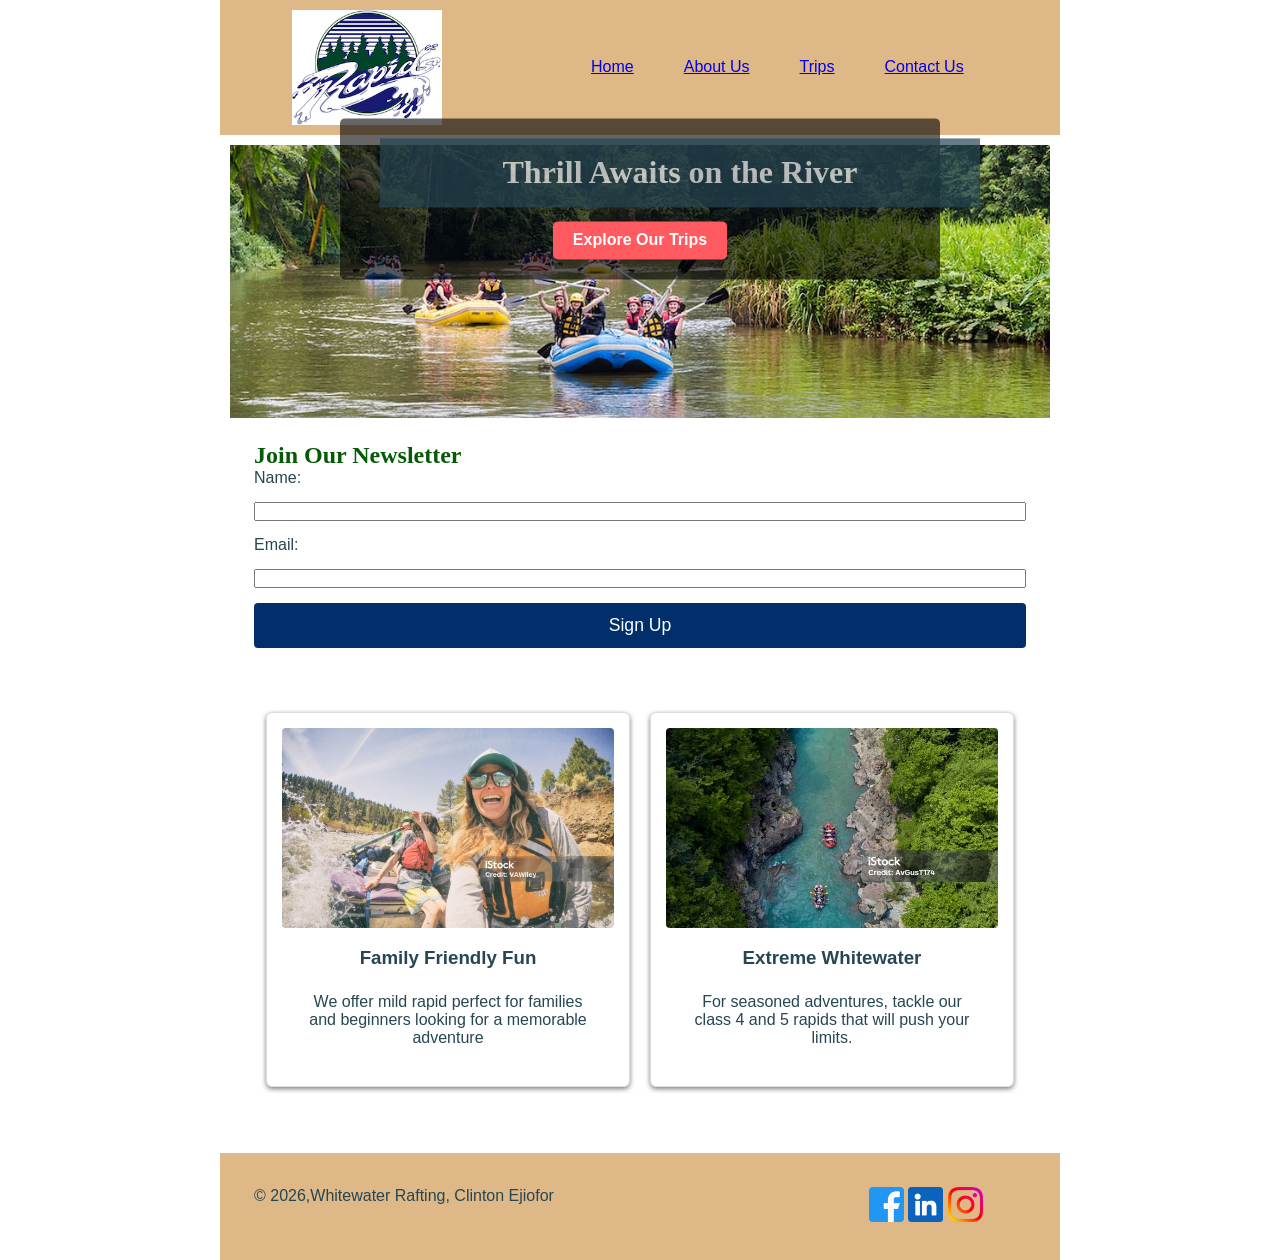
<file: wwr/index.html>
<!DOCTYPE html>
<html lang="en">
<head>
    <meta charset="UTF-8">
    <meta name="viewport" content="width=device-width, initial-scale=1.0">
    <title>White Water Rafting | Home</title>
    <meta name="description" content=" Experience the thrill of white water rafting. Book your next adventure with us today!">
    <meta name="author" content="Clinton Ejiofor">
    <link rel="stylesheet" href="styles/rafting.css">

</head>
<body>
    <header>
        <img src="images/rafting-pic.jpg" alt="Whitewater rafting pic" width="150">
        <nav>
            <ul>
               <li><a href="index.html">Home</a></li> 
                <li><a href="about.html">About Us</a></li> 
                <li><a href="trips.html">Trips</a></li>
               <li><a href="contact.html">Contact Us</a></li>
            </ul>
        </nav>
       

    </header>

    <main>
        <div class="hero">
            <img src="images/hero-image.jpg" alt="Rafting image" width="125">
            <div class="hero-box">
                <h1>Thrill Awaits on the River</h1>
                <a href="trips.html" class="cta-btn">Explore Our Trips</a>
            </div>
        </div>

        <section class="newsletter-section">
            <h2>Join Our Newsletter</h2>
            <form action="#" method="post" class="newsletter-form">
                <label for="username">Name:</label>
                <input type="text" id="username" name="username" required>

                <label for="useremail">Email:</label>
                <input type="email" id="useremail" name="useremail" required>

                <button type="submit">Sign Up</button>
            </form>
        </section>

        <section class="home-grid">
            <div class="grid-card">
                <img src="images/grid1.jpg" alt=" family rafting trip">
                <h3>Family Friendly Fun</h3>
                <p>We offer mild rapid perfect for families and beginners looking for a memorable adventure</p>
            </div>

            <div class="grid-card">
                <img src="images/grig2.jpg" alt="Extreme rapid rafting">
                <h3>Extreme Whitewater</h3>
                <p>For seasoned adventures, tackle our class 4 and 5 rapids that will push your limits.</p>
            </div>
        </section>

    </main>

    <footer>
        <p>&copy; 2026,Whitewater Rafting, Clinton Ejiofor</p>
        <nav class="socialmedia">
            <a href="https://facebook.com">
                <img src="images/facebook-logo.png" alt="facebook image" width="200">
            </a>
            <a href="https://linkedin.com">
                <img src="images/linkedin-logo.png" alt="linkedin image" width="200">
            </a>

           <a href="https://instagram.com">
              <img src="images/instagram-logo.png" alt="instagram image" width="150">
           </a>
        </nav>

    </footer>
    
</body>
</html>
</file>
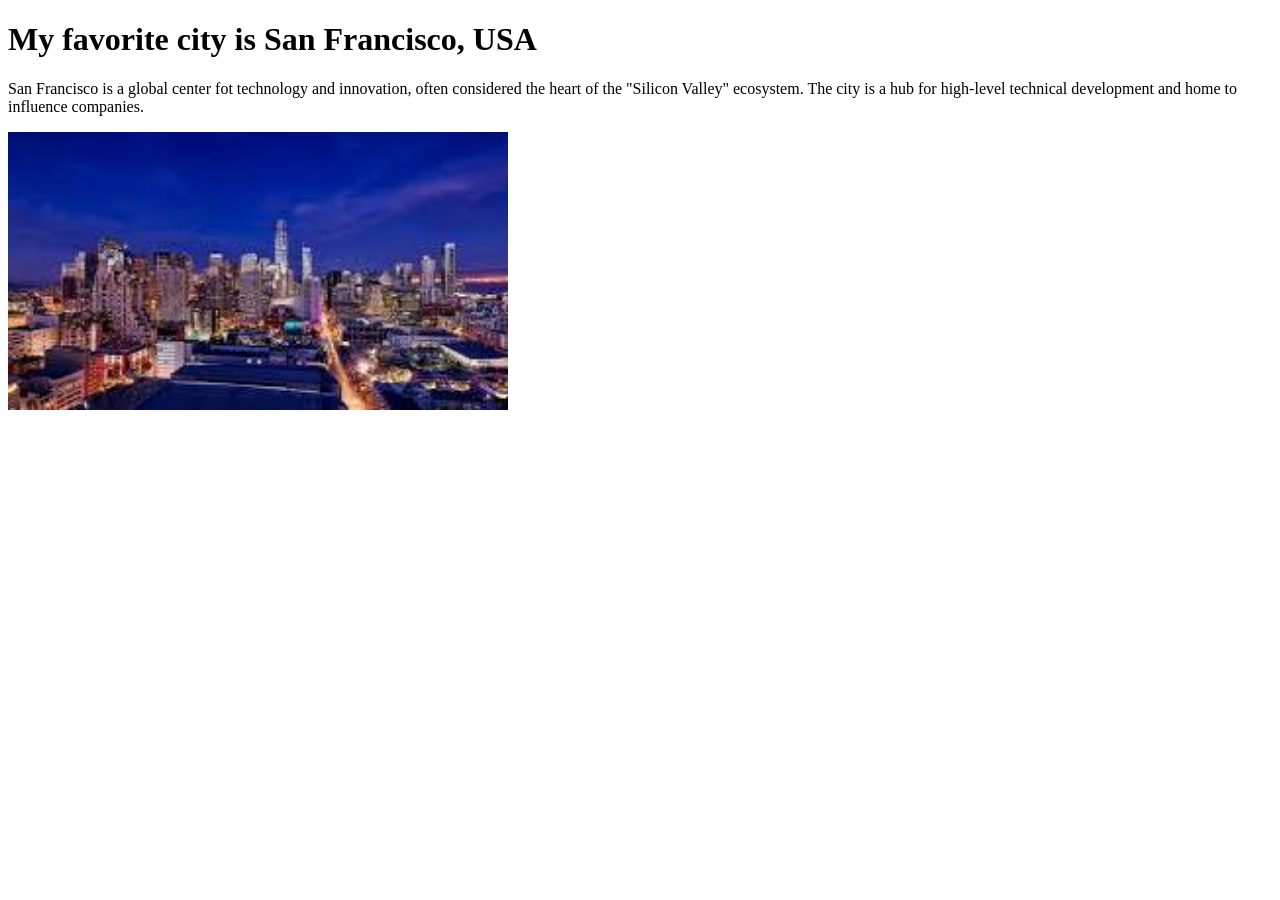
<file: week01/favorite-city.html>
<!DOCTYPE html>
<html lang="en">

<head>
    <meta charset="UTF-8">
    <meta name="viewport" content="width=device-width, initial-scale=1.0">
    <title>My favorite city</title>
</head>

<body>
    <h1>My favorite city is San Francisco, USA</h1>
    <P>San Francisco is a global center fot technology and innovation, often considered the heart of
        the "Silicon Valley" ecosystem. The city is a hub for high-level technical development and
        home to influence companies.</P>
    <img src="san francisco.jpg" alt="san francisco image" width="500">
</body>

</html>
</file>
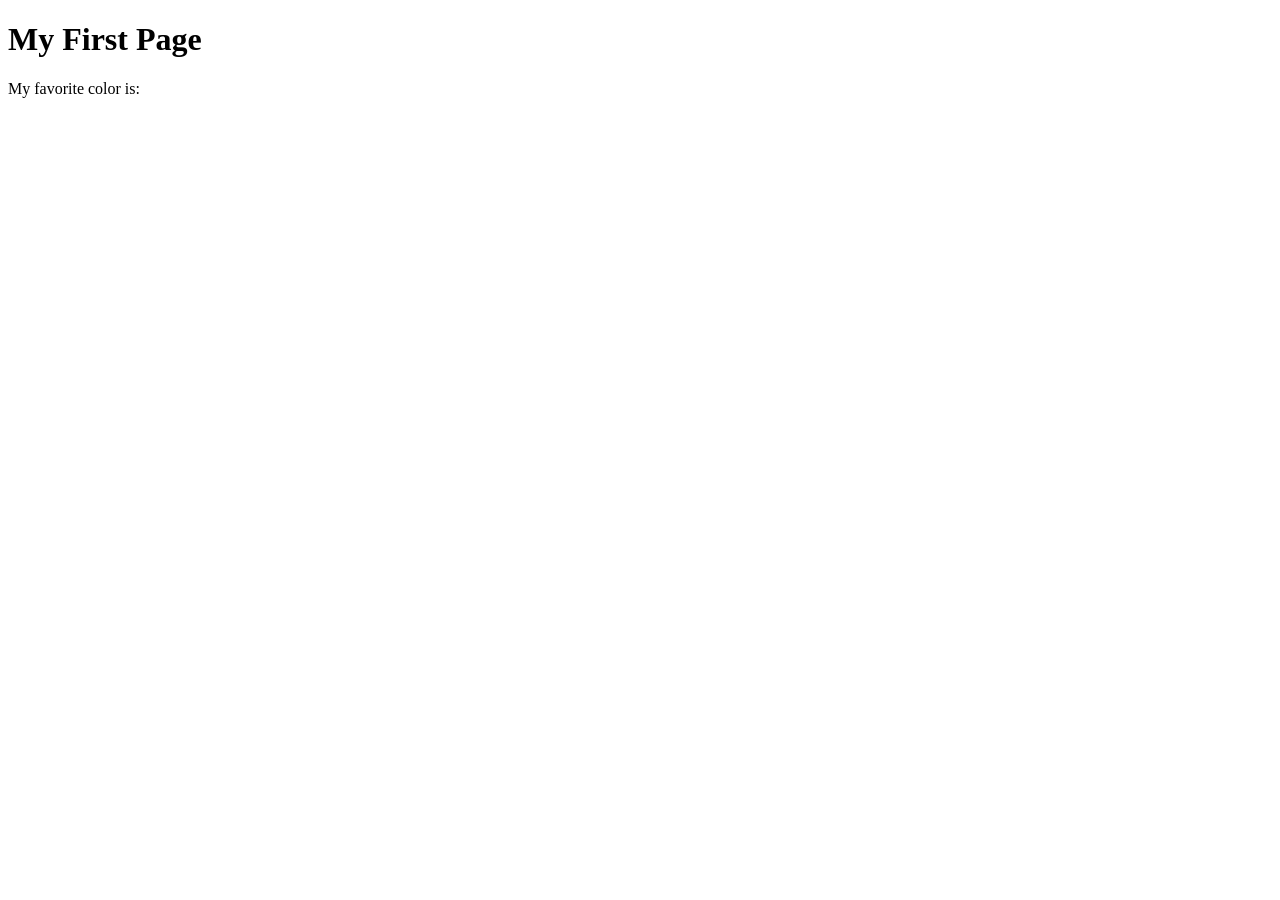
<file: week01/first-page.html>
<!DOCTYPE html>
<html lang="en">
<head>
    <meta charset="UTF-8">
    <meta name="viewport" content="width=device-width, initial-scale=1.0">
    <title>My First Page</title>
</head>
<body>
    <h1>My First Page</h1>
    <p>My favorite color is: </p>
</body>
</html>
</file>
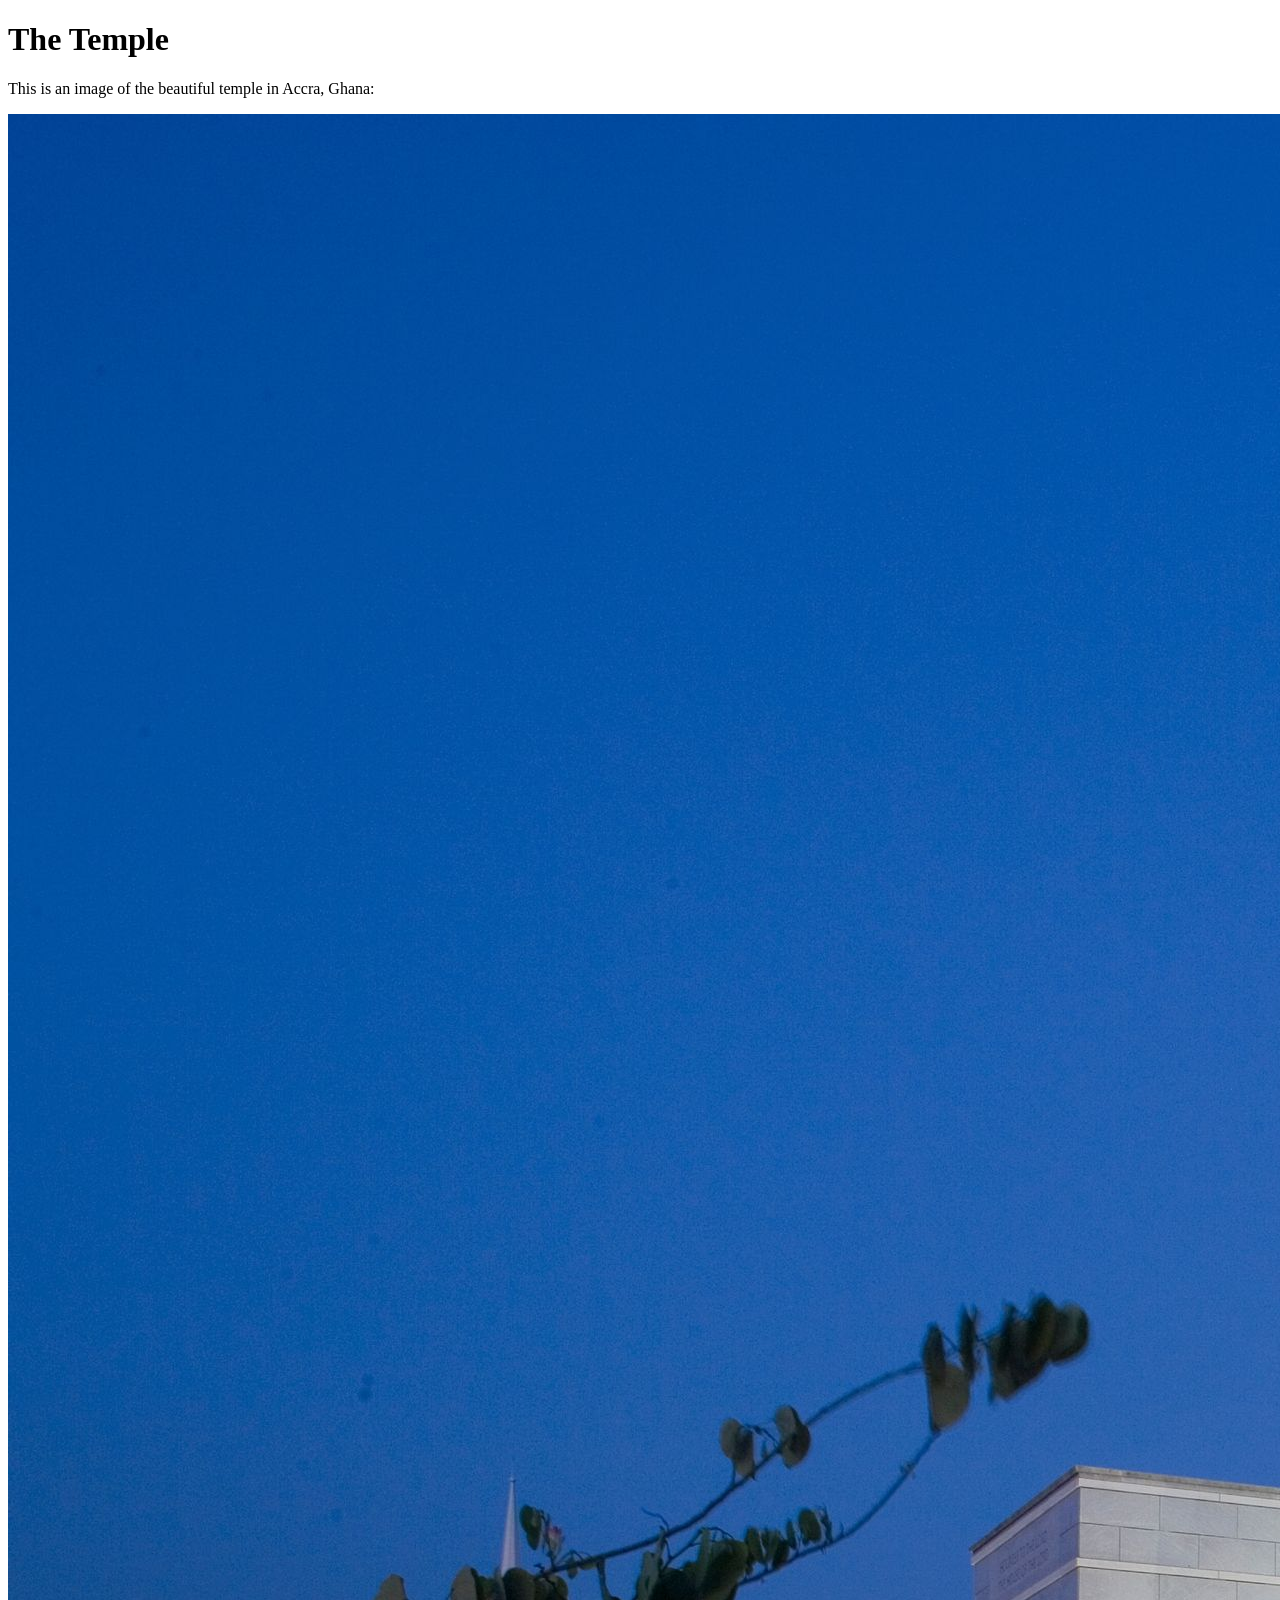
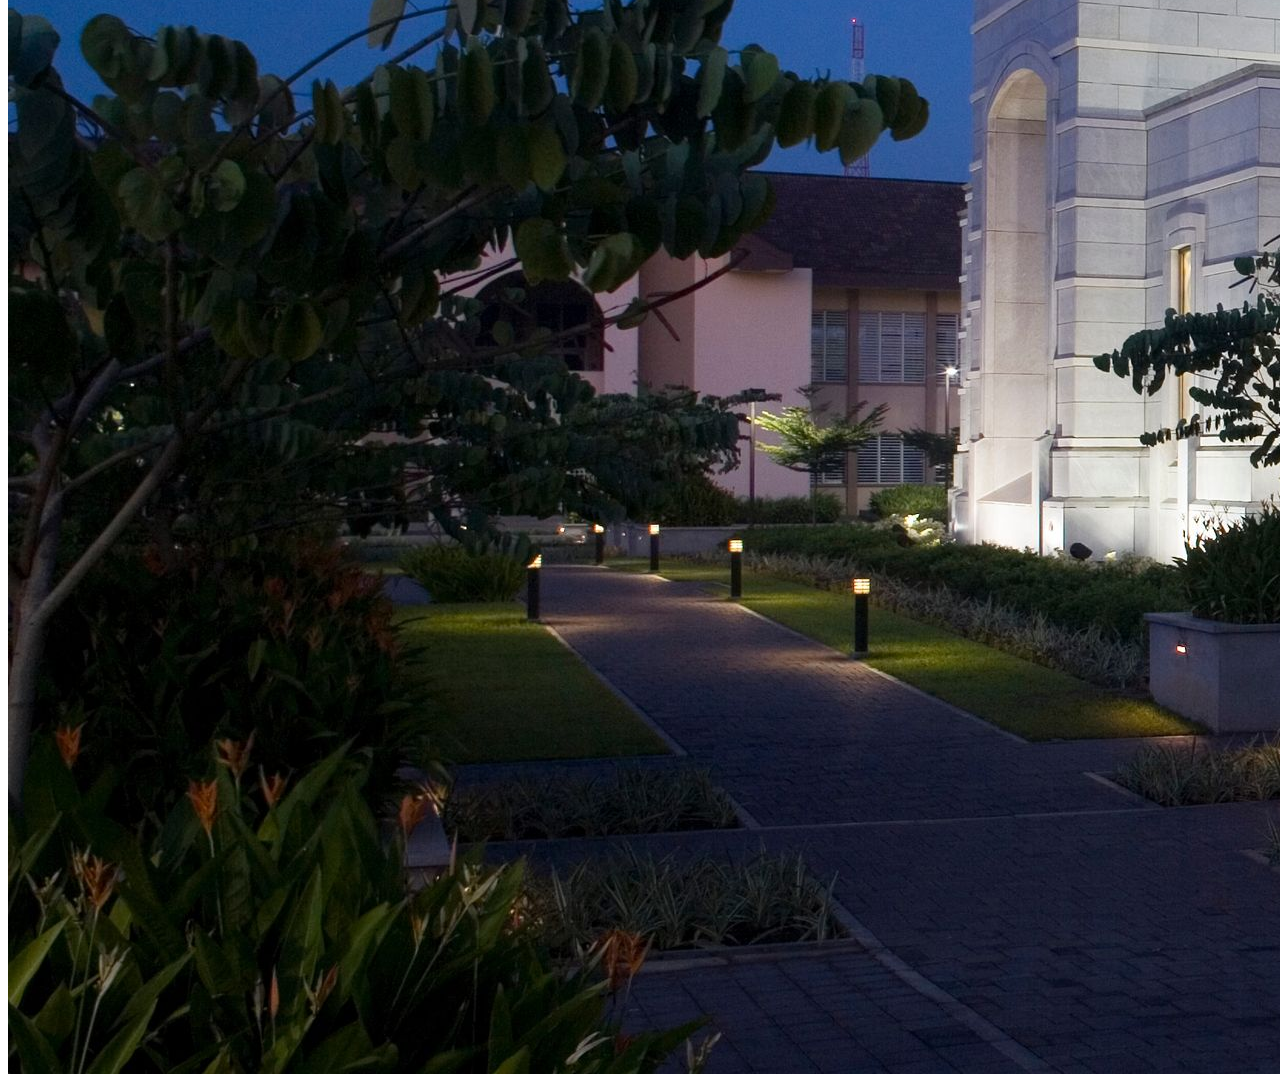
<file: week01/images.html>
<!DOCTYPE html>
<html lang="en">
<head>
    <meta charset="UTF-8">
    <meta name="viewport" content="width=device-width, initial-scale=1.0">
    <title>Temple Image</title>
</head>
<body>
    <h1>The Temple</h1>
    <p>This is an image of the beautiful temple in Accra, Ghana:</p>
    <img src="images/temple-large.jpeg" alt="The Accra Ghana Temple">
    
</body>
</html>
</file>
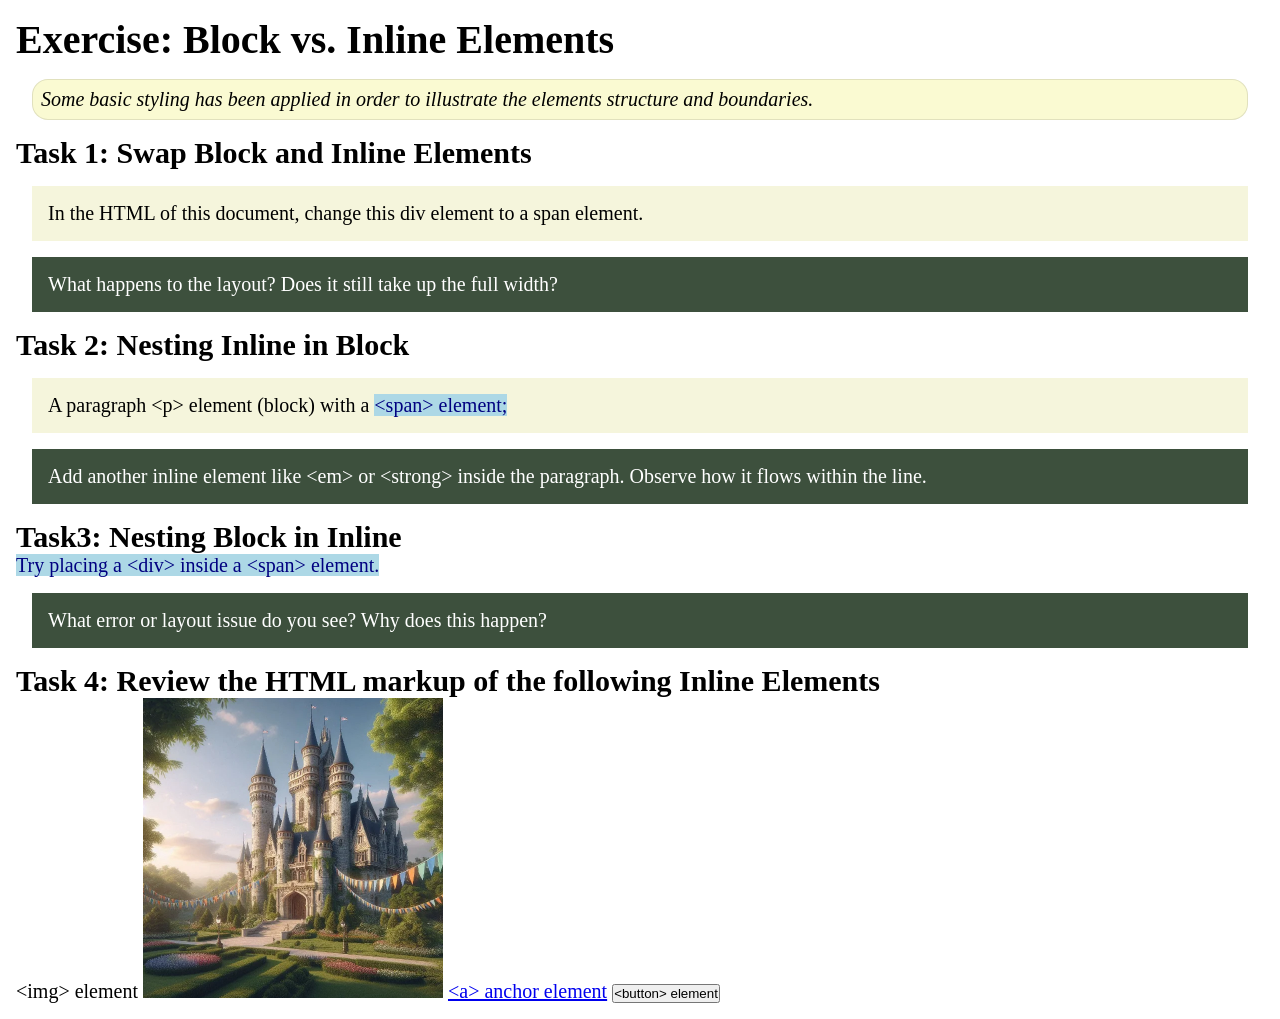
<file: week02/block-vs-inline.html>
<!DOCTYPE html>
<html lang="en">

<head>
    <meta charset="UTF-8">
    <meta name="viewport" content="width=device-width, initial-scale=1.0">
    <title>Exercise: Block vs. Inline Elements</title>
    <link rel="stylesheet" href="styles/block-vs-inline.css">
</head>

<body>
    <main>
        <h1>Exercise: Block vs. Inline Elements</h1>
        <p class="note">Some basic styling has been applied in order to illustrate the elements structure and
            boundaries.</p>

        <h2>Task 1: Swap Block and Inline Elements</h2>
        <div>In the HTML of this document, change this div element to a span element.</div>

        <p class="question">What happens to the layout? Does it still take up the full width?</p>

        <h2>Task 2: Nesting Inline in Block</h2>
        <p>A paragraph &lt;p&gt; element (block) with a <span>&lt;span&gt; element;</span></p>
        <p class="question">Add another inline element like &lt;em&gt; or &lt;strong&gt; inside the paragraph. Observe
            how it flows within the line.</p>

        <h2>Task3: Nesting Block in Inline</h2>
        <span>Try placing a &lt;div&gt; inside a &lt;span&gt; element.</span>
            <p class="question">What error or layout issue do you see? Why does this happen?</p>


            <h2>Task 4: Review the HTML markup of the following Inline Elements</h2>
        &lt;img&gt; element
        <img src="images/castle.webp" alt="placeholder image (images are inline)" width="300" height="300">
        <a href="https://churchofjesuschrist.org">&lt;a&gt; anchor element</a>
        <button type="button">&lt;button&gt; element</button>
    </main>
</body>

</html>
</file>
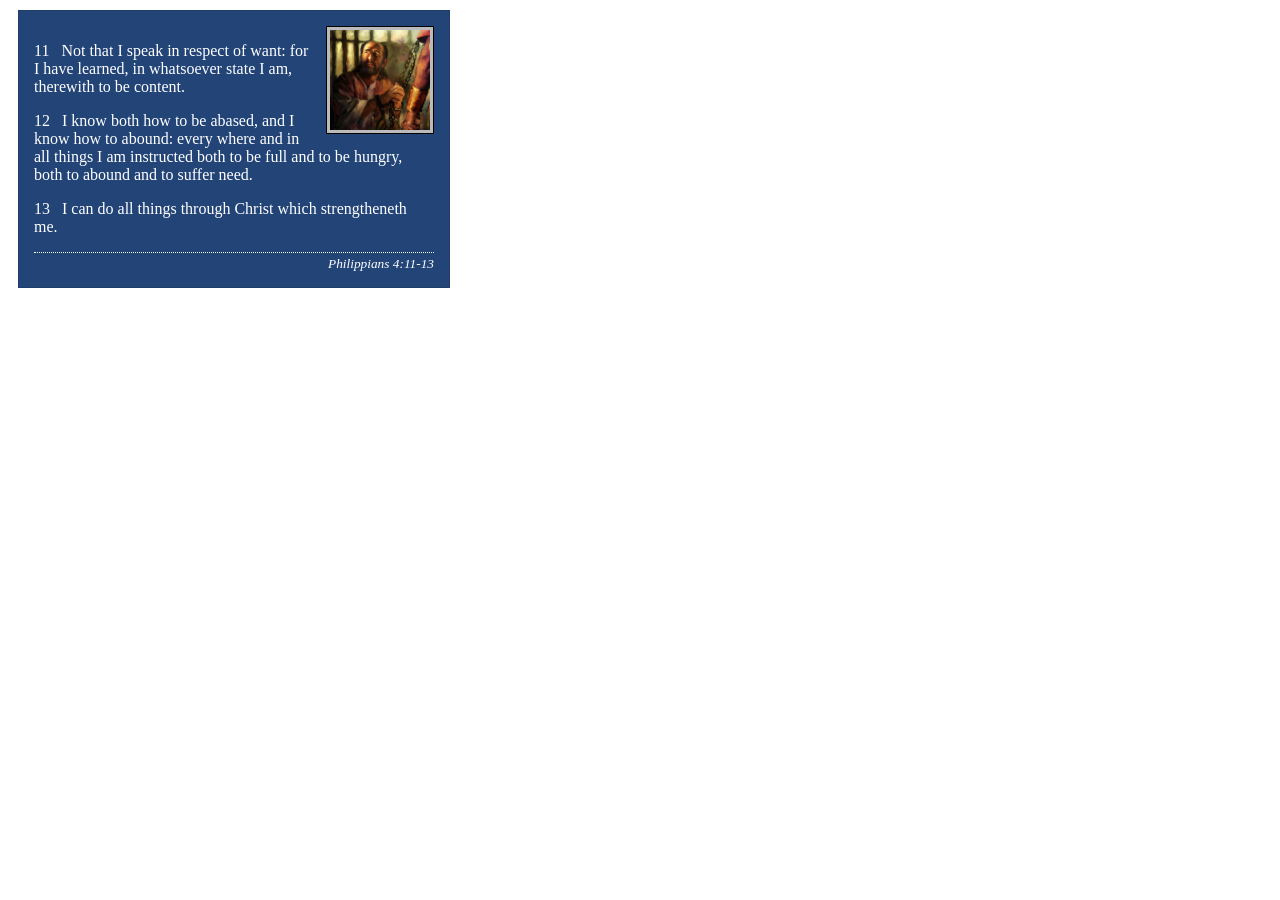
<file: week02/box-model-solution.html>
<!DOCTYPE html>
<html lang="en">
<head>
    <meta charset="UTF-8">
    <meta name="viewport" content="width=device-width, initial-scale=1.0">
    <title>Box Model Activity</title>
    <link rel="stylesheet" href="styles/box-model-solution.css">
</head>
<body>
    <main>
        <div class="callout">
            <img src="images/apostle-paul-imprisoned.webp" alt="Paul the Apostle - Imprisoned in Rome" width="200" height="200">
            <blockquote>
                <p>11 &nbsp; Not that I speak in respect of want: for I have learned, in whatsoever state I am, therewith to be content.</p>
                <p>12 &nbsp; I know both how to be abased, and I know how to abound: every where and in all things I am instructed both to be full and to be hungry, both to abound and to suffer need.</p>
                <p>13 &nbsp; I can do all things through Christ which strengtheneth me.</p>
            </blockquote>
            <cite>Philippians 4:11-13</cite>
        </div>
    </main>
</body>
</html>
</file>
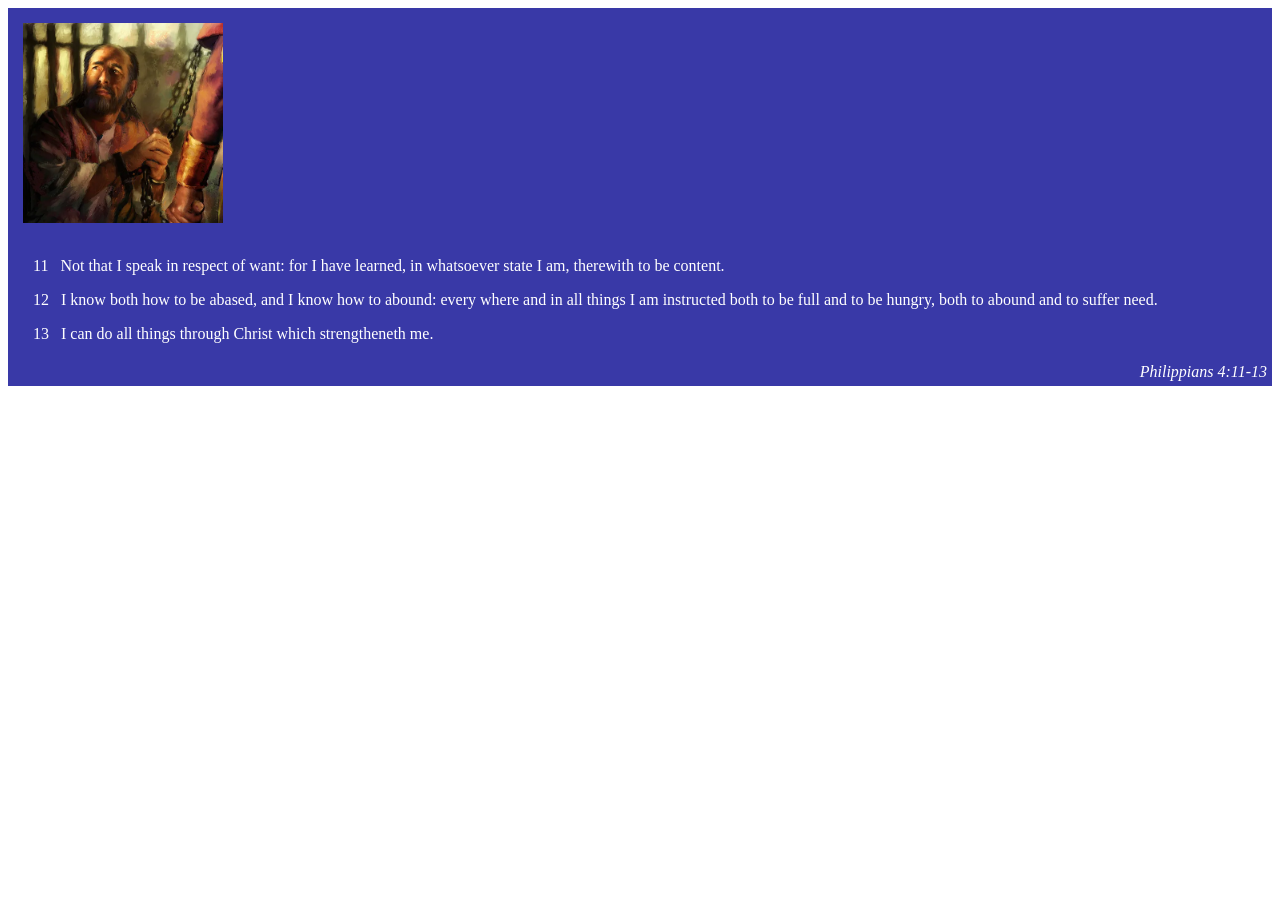
<file: week02/box-model.html>
<!DOCTYPE html>
<html lang="en">

<head>
    <meta charset="UTF-8">
    <meta name="viewport" content="width=device-width, initial-scale=1.0">
    <title>Box Model Activity</title>
    <link rel="stylesheet" href="styles/box-model.css">
</head>

<body>
    <main>
        <div class="callout">
            <img src="images/apostle-paul-imprisoned.webp"
              alt="Paul the Apostle - Imprisoned in Rome" width="200" height="200">
            <blockquote>
                <p>11 &nbsp; Not that I speak in respect of want: for I have learned, in whatsoever
                    state I am, therewith to be content.</p>
                <p>12 &nbsp; I know both how to be abased, and I know how to abound: every where and
                    in all things I am instructed both to be full and to be hungry, both to abound
                    and to suffer need.</p>
                <p>13 &nbsp; I can do all things through Christ which strengtheneth me.</p>
            </blockquote>
            <cite>Philippians 4:11-13</cite>
        </div>
    </main>
</body>

</html>
</file>
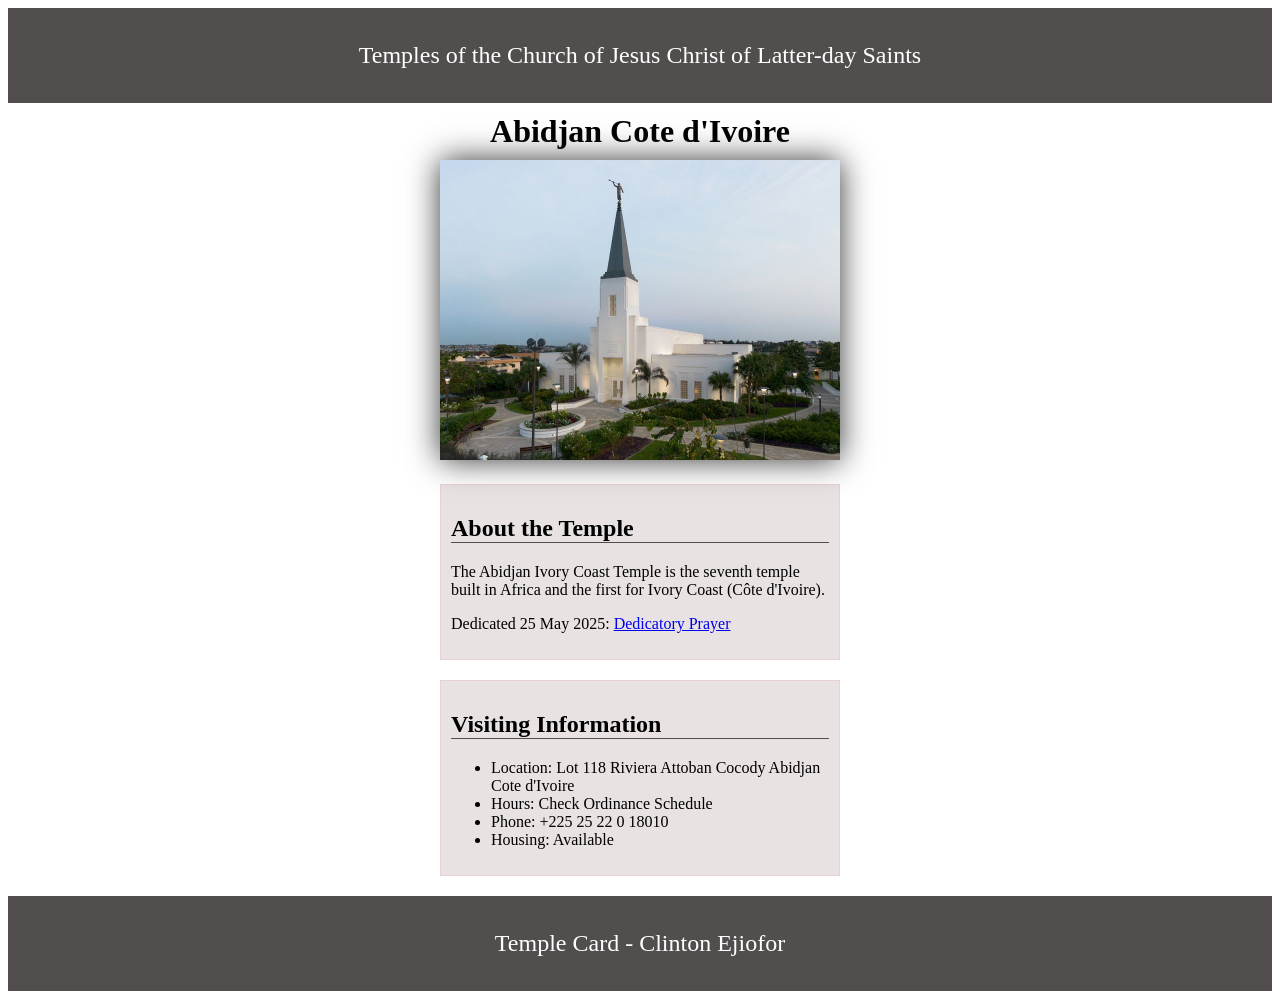
<file: week02/temple.html>
<!DOCTYPE html>
<html lang="en">

<head>
    <meta charset="UTF-8">
    <meta name="viewport" content="width=device-width, initial-scale=1.0">
    <title>Temple Card - Abidjan Cote d'Ivoire</title>
    <link rel="stylesheet" href="styles/temple.css">
</head>

<body>
    <header>
        <p>Temples of the Church of Jesus Christ of Latter-day Saints</p>
    </header>
    <main>
        <h1>Abidjan Cote d'Ivoire</h1>
        <picture>
            <img src="images/abidjan-ivory-coast.jpeg" alt="Abidjan Cote d'Ivoire Temple">
        </picture>
        <section>
            <h2>About the Temple</h2>
            <p>The Abidjan Ivory Coast Temple is the seventh temple built in Africa and the first
                for Ivory Coast (Côte
                d'Ivoire).</p>
            <p>Dedicated 25 May 2025: <a
                  href="https://www.churchofjesuschrist.org/temples/dedicatory-prayer/abidjan-ivory-coast-temple/2025-05-25?lang=eng"
                  target="_blank" rel="noopener noreferrer">Dedicatory Prayer</a></p>
        </section>
        <section>
            <h2>Visiting Information</h2>
            <ul>
                <li>Location: Lot 118 Riviera Attoban Cocody Abidjan Cote d'Ivoire</li>
                <li>Hours: Check Ordinance Schedule</li>
                <li>Phone: +225 25 22 0 18010</li>
                <li>Housing: Available</li>
            </ul>
        </section>
    </main>
    <footer>
        <p>Temple Card - Clinton Ejiofor</p>
    </footer>
</body>

</html>
</file>
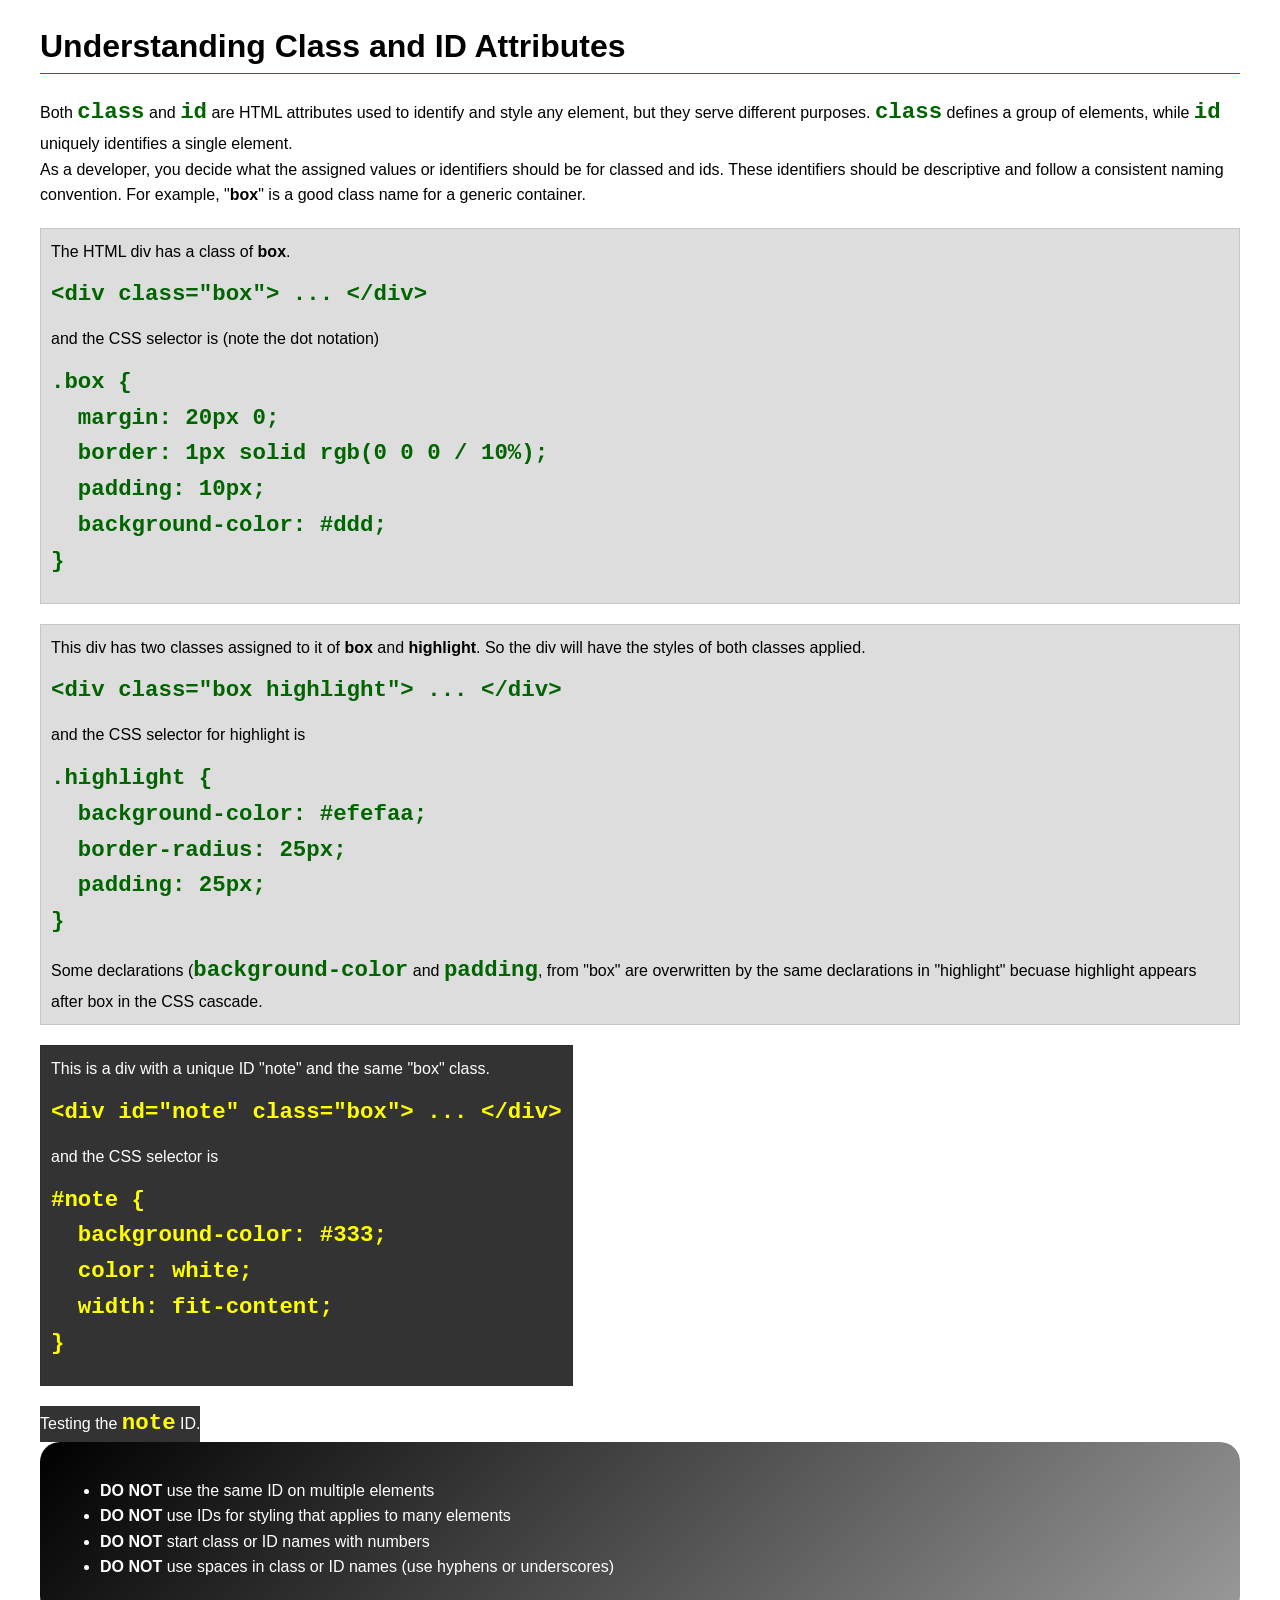
<file: week03/class-and-id.html>
<!DOCTYPE html>
<html lang="en">

<head>
    <meta charset="UTF-8">
    <meta name="viewport" content="width=device-width, initial-scale=1.0">
    <title>Class vs ID Attributes</title>
    <link rel="stylesheet" href="styles/class-and-id.css">
</head>

<body>
    <h1>Understanding Class and ID Attributes</h1>
    <p>Both <code>class</code> and <code>id</code> are HTML attributes used to identify and style
        any element, but they
        serve different purposes. <code>class</code> defines a group of elements, while
        <code>id</code> uniquely
        identifies a single element.</p>
    <p>As a developer, you decide what the assigned values or identifiers should be for classed and
        ids. These
        identifiers should be
        descriptive and follow a consistent naming convention. For example, "<strong>box</strong>"
        is a good class name
        for a generic container.</p>
    <div class="box">
        <p>The HTML div has a class of <strong>box</strong>.</p>
        <pre><code class="html">&lt;div class="box"&gt; ... &lt;/div&gt;</code></pre>
        and the CSS selector is (note the dot notation)
        <pre><code class="css">.box {
  margin: 20px 0;
  border: 1px solid rgb(0 0 0 / 10%);
  padding: 10px;
  background-color: #ddd; 
}</code></pre>
    </div>

    <div class="box">
        <p>This div has two classes assigned to it of <strong>box</strong> and
            <strong>highlight</strong>. So the div
            will have the styles of both classes applied.</p>
        <pre><code class="html">&lt;div class="box highlight"&gt; ... &lt;/div&gt;</code></pre>
        and the CSS selector for highlight is
        <pre><code class="css">.highlight {
  background-color: #efefaa;
  border-radius: 25px;
  padding: 25px;
}</code></pre>
        <p>Some declarations (<code>background-color</code> and <code>padding</code>, from "box" are
            overwritten by the same declarations in "highlight" becuase highlight appears after box
            in the CSS cascade.</p>
    </div>

    <div id="note" class="box">
        <p>This is a div with a unique ID "note" and the same "box" class.</p>
        <pre><code class="html">&lt;div id="note" class="box"&gt; ... &lt;/div&gt;</code></pre>
        and the CSS selector is
        <pre><code class="css">#note {
  background-color: #333;
  color: white;
  width: fit-content;
}</code></pre>
    </div>

    <div id="note">
        <p>Testing the <code>note</code> ID.</p>
    </div>

    <section id="best-practice">
        <ul>
            <li><strong>DO NOT</strong> use the same ID on multiple elements</li>
            <li><strong>DO NOT</strong> use IDs for styling that applies to many elements</li>
            <li><strong>DO NOT</strong> start class or ID names with numbers</li>
            <li><strong>DO NOT</strong> use spaces in class or ID names (use hyphens or underscores)
            </li>
        </ul>
    </section>


</body>

</html>
</file>
<file: wwr/styles/rafting.css>
*{
    margin: 0;
    padding: 0;
    box-sizing: border-box;
}

:root {
    --primary-color: #055a05;
    --secondary-color: #f4a261;
    --accent1-color: #264653;
    --accent2-color: #1e1d1a;
    --heading-font: "Times New Roman", "Georgia", serif;
    --body-font:Arial, Helvectica, sans-serif
}

body{
    font-family: var(--body-font);
    color: var(--accent1-color);
}

header, main, footer {
    width: 840px;
    margin: 0px auto;
    padding: 10px;
}
header {
    display: flex; 
    justify-content: space-around;
    align-items: center;
    background-color: burlywood;
    
}
nav ul {
    display: flex;
    gap: 50px;
    list-style: none;
    
}

h1, h2 {
    font-family: var(--heading-font);
    color: var(--primary-color);
}

nav, p, section, article {
    margin: 16px;
    padding: 8px;
}

.socialmedia a {
    text-decoration: none;
}

.hero {
    position: relative;
    display: flex;
    flex-direction: column;
}

.hero img {
    display: block;
    width: 100%;
    height: auto;
}

h1 {
    position: absolute;
    top: 20px;
    width: 100%;
    padding: 16px;
    text-align: center;
    opacity: 0.7;
    background-color: var(--accent1-color);
    color: #fff;
}

.hero article {
    position: absolute;
    position: static;
    background-color: var(--secondary-color); 
    color: var(--accent2-color); 
    padding: 20px;
    margin:20px auto;
    max-width: 800px;
}

.hero article img {
    float: right;
    width: 125px;
}
.history-section {
    display: grid;
    grid-template-columns: 1fr 1fr 1fr;
    align-items: center;
    margin: 30px auto;
    max-width: 840px;
}
.history-center {
    text-align: center;
}
.history-center img {
    width: 100%;
    height: auto;
    display: block;
    margin-top: 10px;
}
.adventure-section {
    max-width: 840px;
    margin: 40px auto;
}
.adventure-section h2 {
    text-align: center;
    margin-bottom: 20px;
}
.adventure-grid {
    display: grid;
    grid-template-columns: repeat(5, 1fr);
    gap: 50px;
}
.adventure-grid figure {
    margin: 0;
    text-align: center;
    padding: 10px;
    border-radius: 5px;
}
.adventure-grid img {
    width: 100%;
    height: auto;
}
.adventure-grid figcaption {
    margin-top:8px;
    font-weight: bold;
}

footer{
    display: grid;
    grid-template-columns: 3fr 1fr;
    border: #f4a261;
    background-color: burlywood;
}
footer img {
    width: 35px;
    height: auto;
}





.address {
    text-align: center;
    font-weight: bold;
}

.map-section iframe {
    width: 350px;
    height: 350px;
    border: none;
    border-radius: 4px;
}

.map-form {
    display: flex;
    gap: 10px;
}

.Contact-form-section {
    grid-row: 1 / 3;
    padding: 25px;
    border-radius: 5px;
    width: 400px;
} 

form {
    display: flex;
    flex-direction: column;
    gap: 15px;
}

.Contact-form-section textarea {
    width: 100%;
    padding: 10px;
    border-radius: 4px;
    box-sizing: border-box;
}

.Contact-form-section input[type="text"],
.Contact-form-section input[type="email"] {
    width: 200px;
    padding: 10px;
    border-radius: 4px;
    box-sizing: border-box;
}

.Contact-form-section fieldset label,
.Contact-form-section .checkbox-label {
    display: flex;
    align-items: center;
    flex-direction: row;
    gap: 10px;
    margin-bottom: 10px;
}

fieldset {
    border: 1px solid #ddd;
    border-radius: 4px;
    padding: 5px;
    display: flex;
    flex-direction: column;
}

fieldset legend {
    font-weight: bold;
}

.checkbox-label {
    cursor: pointer;
}

 button {
    background-color: #002f6c;
    color: white;
    padding: 12px;
    border: none;
    border-radius: 4px;
    font-size: 1.1em;
    
}

.profile-grid {
    display: flex;
    justify-content: space-around;
    gap: 20px;
}

.employee-profiles {
    border: 1px ;
}

.employee-profiles h2 {
    text-align: center;
}

.employee-profile img {
    height: auto;
    border-radius: 4px;
    display: block;
    margin-bottom: 10px;
}

@media (max-width: 768px) {
    .contact-grid {
        grid-template-columns: 1fr;
    }

    .contact-form-section {
        grid-column: 1 / 2;
        grid-row: auto;
    }
}





.hero-box {
    position: absolute;
    top: 20%;
    left: 50%;
    transform: translate(-50%, -50%);
    color: white;
    background-color: rgba(0, 0, 0, 0.6);
    padding: 20px 40px;
    text-align: center;
    border-radius: 5px;
    width: 80%;
    max-width: 600px;
}

.trips-intro {
    text-align: center;
    padding: 40px 20px;
    background-color: #eef7f9;
    margin: 20px auto;
    max-width: 800px;
    border: 6px;
}

.trips-intro h1 {
    margin-top: 120px;
    text-align: left;
}


.cta-btn {
    display: inline-block;
    background-color: #ff5a5f;
    color: white;
    padding: 10px 20px;
    text-decoration: none;
    border-radius: 5px;
    font-weight: bold;
    margin-top: 16%;
}

.home-grid, .trips-display-grid {
    display: grid;
    grid-template-columns: repeat(auto-fit, minmax(300px, 1fr));
    gap: 20px;
    padding: 40px 20px;
}

.grid-card, .trip-item {
    background-color: white;
    border: 1px solid #ddd;
    border-radius: 6px;
    padding: 15px;
    text-align: center;
    box-shadow: 0 2px 5px rgba(0, 0, 0, 0.5);
}

.grid-card img, .trip-item img {
    width: 100%;
    height: 200px;
    object-fit: cover;
    border-radius: 4px;
    margin-bottom: 15px;
}

.table-container {
    padding: 40px 5%;
    background-color: #fff;
    margin: 20px 5%;
    border-radius: 9px;
}

table {
    width: 100%;
    border-collapse: collapse;
    margin-top: 15px;
}

th, td {
    padding: 12px 15px;
    text-align: left;
    border-bottom: 1px solid #ddd;
}

th {
    background-color: #026aa7;
    color: white;
    font-weight: bold;
}

tr:nth-child(even {
    background-color: #f2f2f2;
})
</file>
<file: week02/styles/block-vs-inline.css>
* {
    margin: 0;
    padding: 0;
}

body {
    font-size: 20px;
    margin: 1rem;
}

p,
div {
    background-color: beige;
    margin: 1rem;
    padding: 1rem;
}

span {
    color: navy;
    background-color: lightblue;
}

code {
    margin: 0;
    padding: 0;
    color: green;
    font-size: 1.2rem;
}

.note {
    font-style: italic;
    background-color: lightgoldenrodyellow;
    border-radius: 1rem;
    border: 1px solid rgb(0 0 0 / 10%);
    margin: 1rem;
    padding: .5rem;
}

.question {
    background-color: #3d503d;
    color: #fff;
}
</file>
<file: week02/styles/box-model-solution.css>
.callout {
    max-width: 400px;
    margin: 10px;
    border: 1px solid rgba(0, 0, 0, .1);
    padding: 15px;
    background-color: #247;
    color: #fff;
}

.callout img {
    float: right;
    margin: 0 0 10px 15px;
    border: 1px solid #000;
    padding: 3px;
    background-color: #bbb;
    width: 100px;
    height: auto;

}

blockquote {
    margin: 0;
}

cite {
    display: block;
    border-top: 1px dotted #fff;
    padding-top: 3px;
    text-align: right;
    font-size: smaller;
}
</file>
<file: week02/styles/box-model.css>
.callout {
    background-color: rgba(13, 13, 148, 0.816);
    color: white;
    max-width: 100%;
    margin: 0px;
    border: 0;
    padding: 5px;

}

.callout img {
    position: relative;
    margin: 10px;
    border: 2px whitesmoke;

}

blockquote {
    margin: 20px;
}

cite {
    display: block;
    text-align: right;

}
</file>
<file: week02/styles/temple.css>
header,
footer {
    background-color: rgb(83, 78, 78);
    color: white;
    padding: 10px;
    text-align: center;
    font-size: 24px;
}

main {
    width: 400px;
    margin: 0 auto;
}

h1 {
    margin: 10px;
    text-align: center;
}

h2 {
    border-bottom: 1px solid rgb(83, 78, 78);
}

img {
    width: 100%;
    height: auto;
    box-shadow: 0 0 30px #333;
}

section {
    margin: 20px 0;
    border: 1px solid rgb(234, 209, 209);
    padding: 10px;
    background-color: rgb(232, 226, 226);
}
</file>
<file: week03/styles/class-and-id.css>
body {
    font-family: Arial, sans-serif;
    line-height: 1.6;
    margin: 0;
    padding: 0 40px;
}

h1 {
    border-bottom: 1px solid rgb(0 110 182);
    padding-bottom: 0;
}



p {
    margin: 0;
}

code {
    color: darkgreen;
    font-weight: 700;
    font-size: 1.4rem;
}

/* Class examples - can be reused */

.box {
    margin: 20px 0;
    border: 1px solid rgb(0 0 0 / 10%);
    padding: 10px;
    background-color: #ddd; /* this is shorthand for #dddddd */
}

.highlight {
    background-color: #efefaa;
    border-radius: 25px;
    padding: 25px;
}

/* ID examples - should be unique */

#note {
    background-color: #333;
    color: white;
    width: fit-content;
}

#note code {
    color: yellow;
}

#best-practice {
    background: linear-gradient(135deg, #000 0%, #999 100%);
    color: white;
    border-radius: 20px;
    padding: 20px
}
</file>
